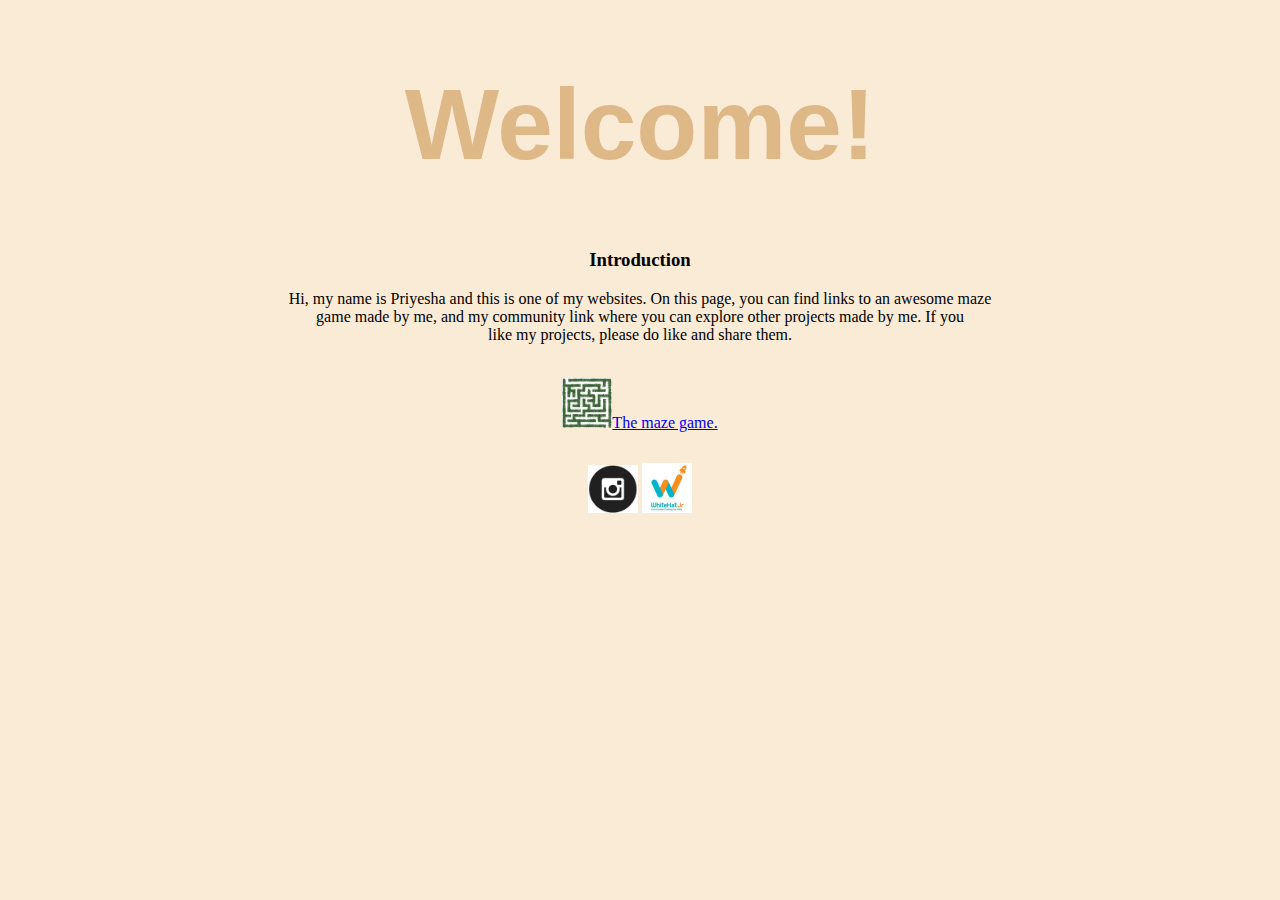
<file: index.html>
<!DOCTYPE html>
<html>

<head>
    <title>Welcome to the maze</title>
    <script src="p5.js"></script>
    <script src="p5.dom.min.js"></script>
    <script src="p5.sound.min.js"></script>
    <script src="p5.play.js"></script>
    <link rel="stylesheet" type="text/css" href="style.css">
    <meta charset="utf-8">
</head>

<body style=" text-align:center">
    <h1>Welcome!</h1>
    <h3>
        Introduction
    </h3>
    <p>
        Hi, my name is Priyesha and this is one of my websites. On this page, you can find links to an awesome
        maze<br /> game made by me,
        and my community link where you can explore other projects made by me. If you <br />like my projects, please do
        like and share them.
    </p>
    <br />
    <div style="line-height: 5;">
        <a href="Levels/maze.html"><img src="Images/mazeImgForSite.png" width="50px" alt="Maze">The maze game.</a> <br />

        <a href="https://www.instagram.com/priyeshajha"><img src="/Images/insta.png" width="50px"
                alt="My Instagram"></a>
        <a href="https://community.whitehatjr.com/profile/09824e58-018d-4b0f-9801-5d84bd0a3b9c"><img
                src="Images/whitehatjr.png" width="50px" alt="My community link"></a>
    </div>
</body>

</html>
</file>
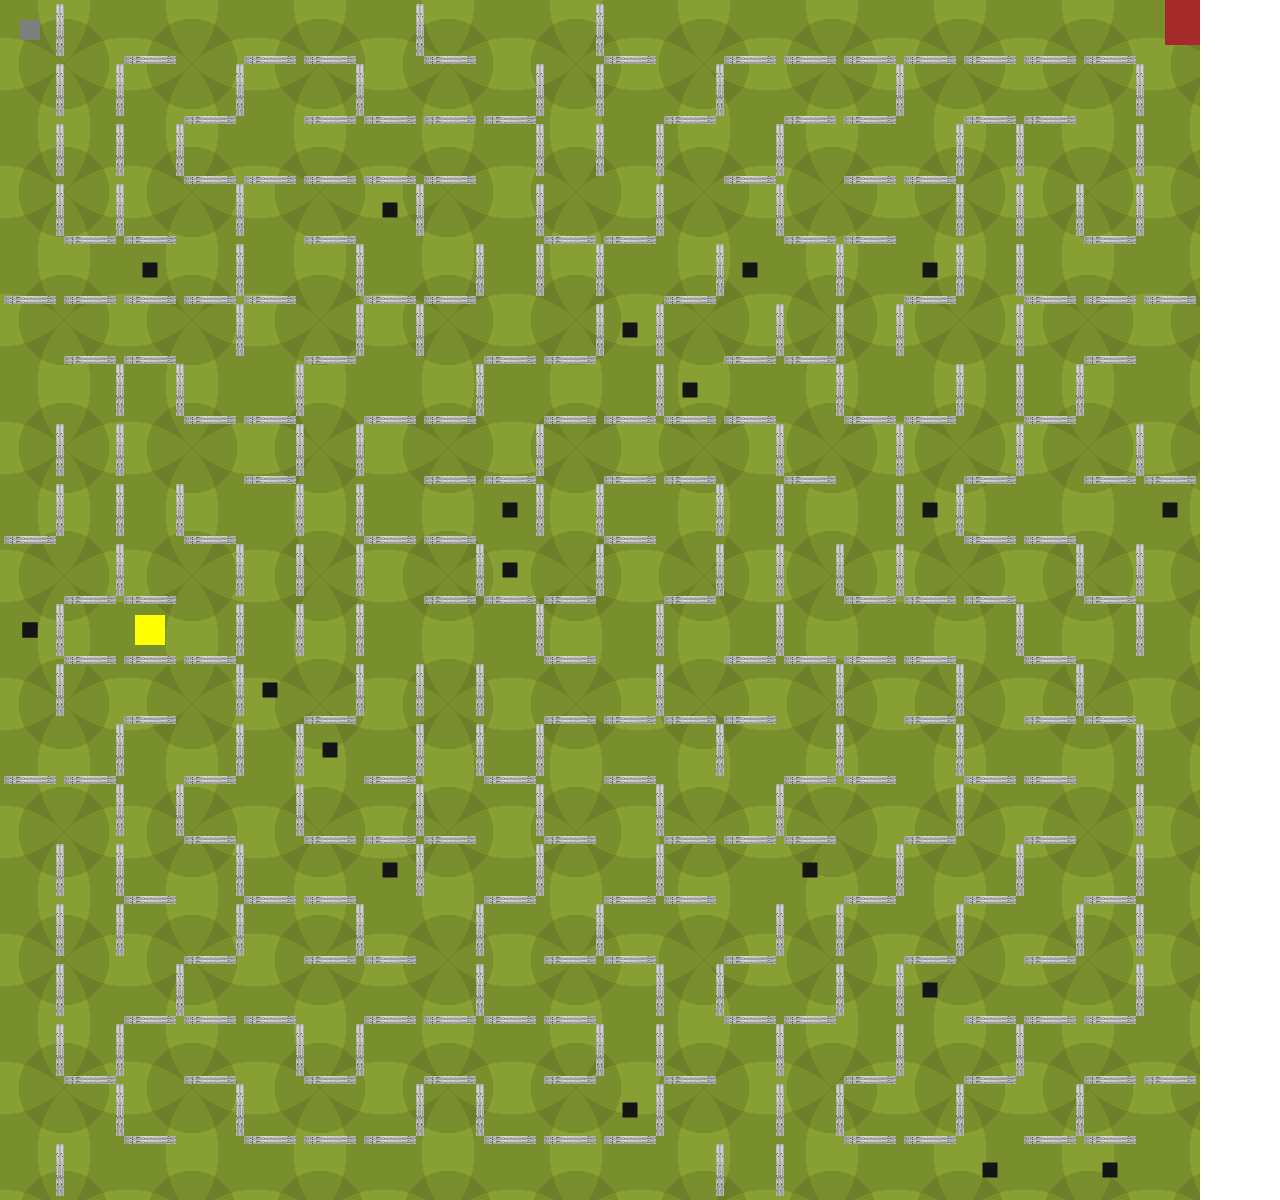
<file: Levels/level1.html>
<!DOCTYPE html>
<html>

<head>
    <title>Level 1</title>
    <script src="/p5.js"></script>
    <script src="/p5.dom.min.js"></script>
    <script src="/p5.sound.min.js"></script>
    <script src="/p5.play.js"></script>

    <script src="/hammer.min.js"></script>
    <link rel="stylesheet" type="text/css" href="level1Css.css">
</head>

<body>
    <script>
        var level = 1;
        var mobileDevice;
        if (/Android|webOS|iPhone|iPad|iPod|BlackBerry|IEMobile|Opera Mini/i.test(navigator.userAgent)) {
            // true for mobile device
            console.log("mobile device");
            mobileDevice = true;
        } else {
            // false for not mobile device
            console.log("not mobile device");
            mobileDevice = false;
        }

    </script>
    <script src="/Maze/Cell.js"></script>
    <script src="/Maze/Character.js"></script>
    <script src="/Maze/Maze.js"></script>
    <script src="/Maze/Player.js"></script>
    <script src="../sketch.js"></script>
</body>

</html>
</file>
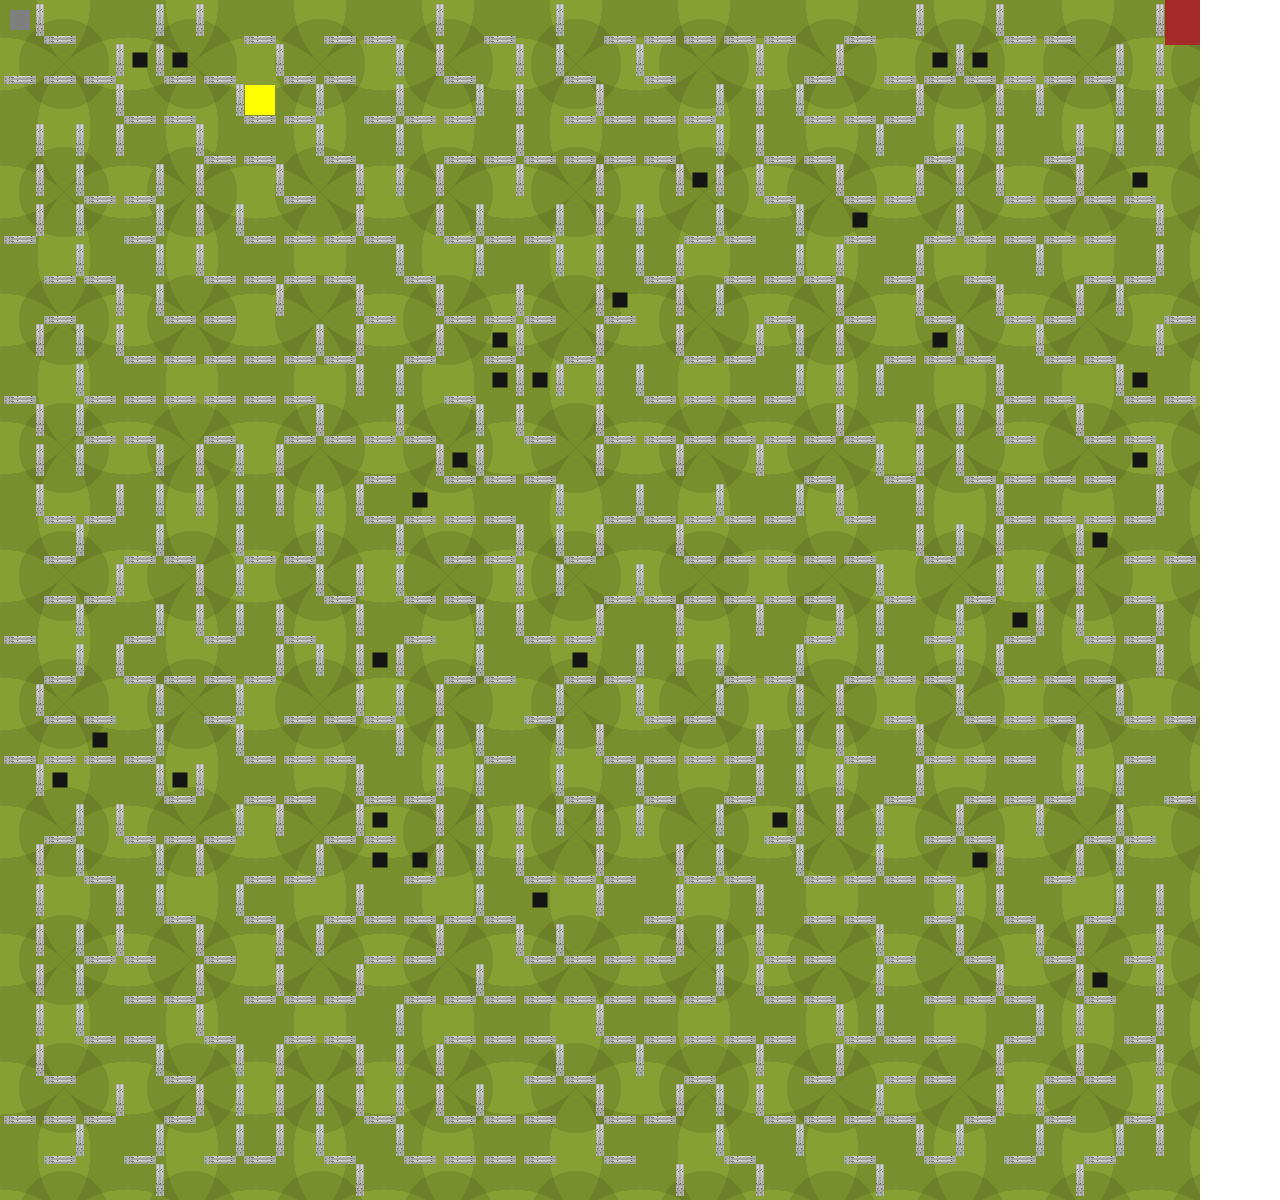
<file: Levels/level2.html>
<!DOCTYPE html>
<html>
    <head>
    <title>Level 2</title>
    <script src="/p5.js"></script>
    <script src="/p5.dom.min.js"></script>
    <script src="/p5.sound.min.js"></script>
    <script src="/p5.play.js"></script>
    
    <script src="/hammer.min.js"></script>
    
   <link rel="stylesheet" type="text/css" href="level2Css.css">
    </head>
    <body>
        <script>
            var level = 2;
        var mobileDevice;
        if (/Android|webOS|iPhone|iPad|iPod|BlackBerry|IEMobile|Opera Mini/i.test(navigator.userAgent)) {
            // true for mobile device
            console.log("mobile device");
            mobileDevice = true;
        } else {
            // false for not mobile device
            console.log("not mobile device");
            mobileDevice = false;
        }
        </script>
        <script src="/Maze/Cell.js"></script>
        <script src="/Maze/Character.js"></script>
        <script src="/Maze/Maze.js"></script>
        <script src="/Maze/Player.js"></script>
        <script src="../sketch.js"></script>
    </body>
</html>
</file>
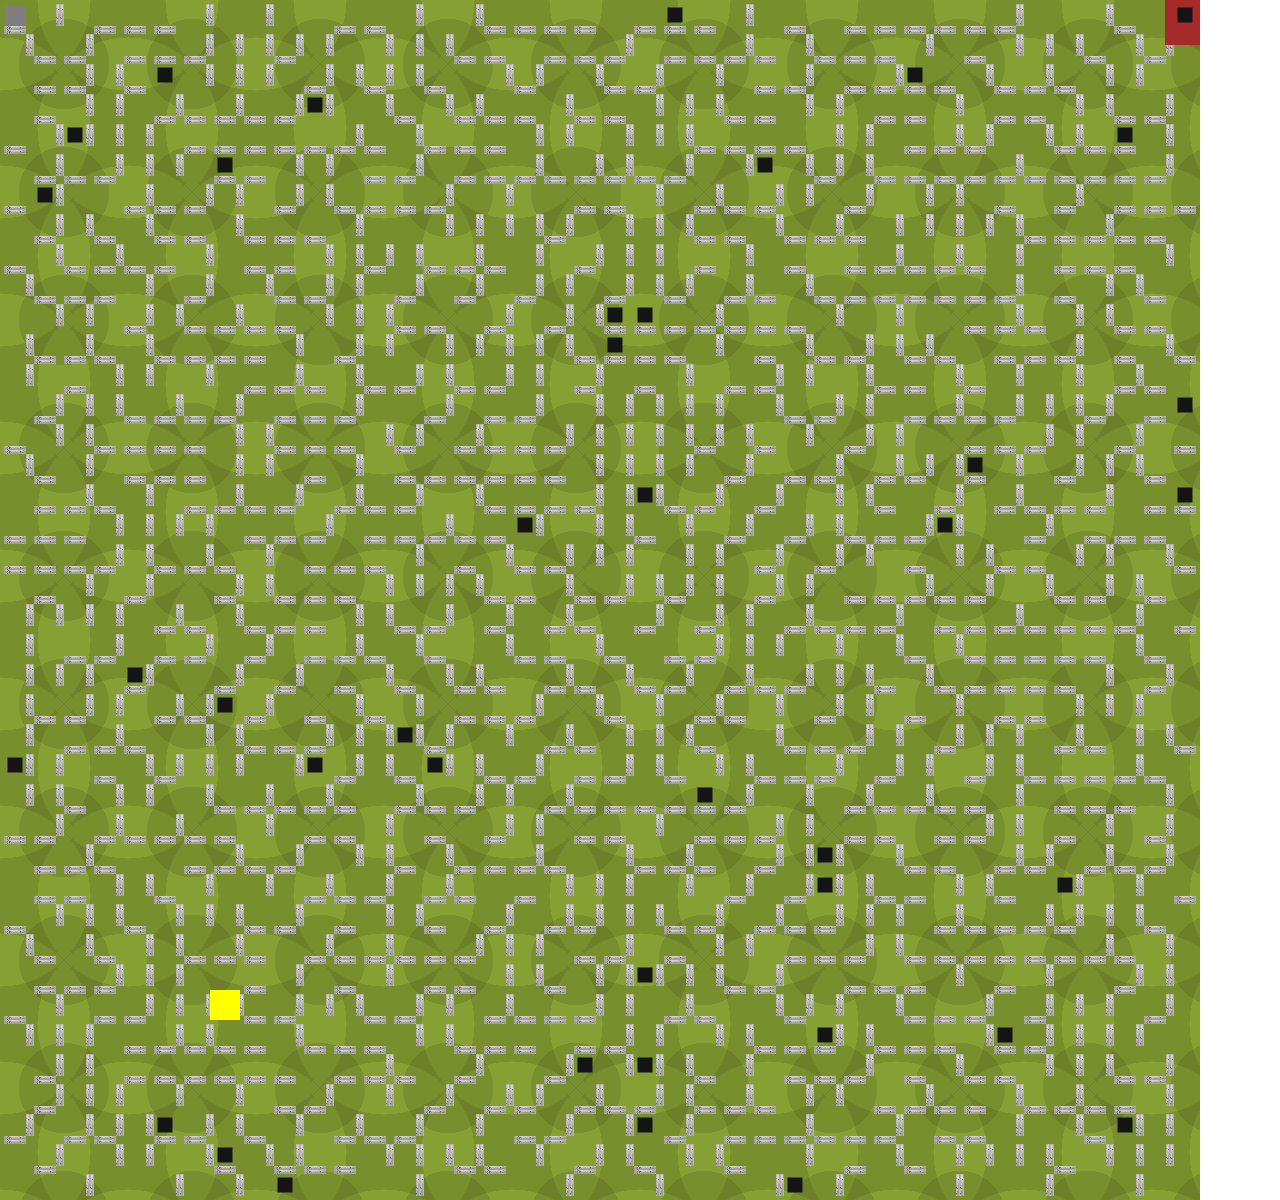
<file: Levels/level3.html>
<!DOCTYPE html>
<html>
    <head>
    <title>Level 3</title>
    <script src="/p5.js"></script>
    <script src="/p5.dom.min.js"></script>
    <script src="/p5.sound.min.js"></script>
    <script src="/p5.play.js"></script>
    
    <script src="/hammer.min.js"></script>

    <link rel="stylesheet"  href="level3Css.css">
    </head>
    <body>
        <script>
            var level = 3;
        var mobileDevice;
        if (/Android|webOS|iPhone|iPad|iPod|BlackBerry|IEMobile|Opera Mini/i.test(navigator.userAgent)) {
            // true for mobile device
            console.log("mobile device");
            mobileDevice = true;
        } else {
            // false for not mobile device
            console.log("not mobile device");
            mobileDevice = false;
        }
        </script>
        <script src="/Maze/Cell.js"></script>
        <script src="/Maze/Character.js"></script>
        <script src="/Maze/Maze.js"></script>
        <script src="/Maze/Player.js"></script>
        <script src="../sketch.js"></script>
    </body>
</html>
</file>
<file: style.css>
html, body {
  margin: 0;
  padding: 0;
}
canvas {
  /* display: block;
  background-image: linear-gradient(red, yellow); */
  position: relative;
  background-color: #a7c53f;
  background-image: radial-gradient(circle at 0% 0%, transparent 50%, rgba(0,0,0,0.1) 50%), radial-gradient(circle at center, rgba(0,0,0,0.1) 50%, transparent 50%), radial-gradient(circle at 100% 100%, transparent 50%, rgba(0,0,0,0.1) 50%), radial-gradient(circle at 0% 100%, transparent 50%, rgba(0,0,0,0.1) 50%), radial-gradient(circle at 100% 0%, transparent 50%, rgba(0,0,0,0.1) 50%);
  background-size: 8em 8em;
}
body{
  background-color: antiquewhite;
}
h1{
  color: burlywood;
  margin-left: auto;
  font-family: 'Franklin Gothic Medium', 'Arial Narrow', Arial, sans-serif;
  font-size: 100px;
}
</file>
<file: Levels/level1Css.css>
html, body {
    margin: 0;
    padding: 0;
  }
  canvas {
    display: block;
    /* background-image: linear-gradient(red, yellow); */
    position: relative;
     background-color: #a7c53f;
    background-image: radial-gradient(circle at 0% 0%, transparent 50%, rgba(0,0,0,0.1) 50%), radial-gradient(circle at center, rgba(0,0,0,0.1) 50%, transparent 50%), radial-gradient(circle at 100% 100%, transparent 50%, rgba(0,0,0,0.1) 50%), radial-gradient(circle at 0% 100%, transparent 50%, rgba(0,0,0,0.1) 50%), radial-gradient(circle at 100% 0%, transparent 50%, rgba(0,0,0,0.1) 50%);
    background-size: 8em 8em; 
  }
</file>
<file: Levels/level2Css.css>
html, body {
    margin: 0;
    padding: 0;
  }
  canvas {
     display: block;
    /*background-image: linear-gradient(red, yellow); */
    position: relative;
    background-color: #a7c53f;
    background-image: radial-gradient(circle at 0% 0%, transparent 50%, rgba(0,0,0,0.1) 50%), radial-gradient(circle at center, rgba(0,0,0,0.1) 50%, transparent 50%), radial-gradient(circle at 100% 100%, transparent 50%, rgba(0,0,0,0.1) 50%), radial-gradient(circle at 0% 100%, transparent 50%, rgba(0,0,0,0.1) 50%), radial-gradient(circle at 100% 0%, transparent 50%, rgba(0,0,0,0.1) 50%);
    background-size: 8em 8em;
  }
</file>
<file: Levels/level3Css.css>
html, body {
    margin: 0;
    padding: 0;
  }
  canvas {
     display: block;
    /*background-image: linear-gradient(red, yellow); */
    position: relative;
    background-color: #a7c53f;
    background-image: radial-gradient(circle at 0% 0%, transparent 50%, rgba(0,0,0,0.1) 50%), radial-gradient(circle at center, rgba(0,0,0,0.1) 50%, transparent 50%), radial-gradient(circle at 100% 100%, transparent 50%, rgba(0,0,0,0.1) 50%), radial-gradient(circle at 0% 100%, transparent 50%, rgba(0,0,0,0.1) 50%), radial-gradient(circle at 100% 0%, transparent 50%, rgba(0,0,0,0.1) 50%);
    background-size: 8em 8em;
  }
</file>
